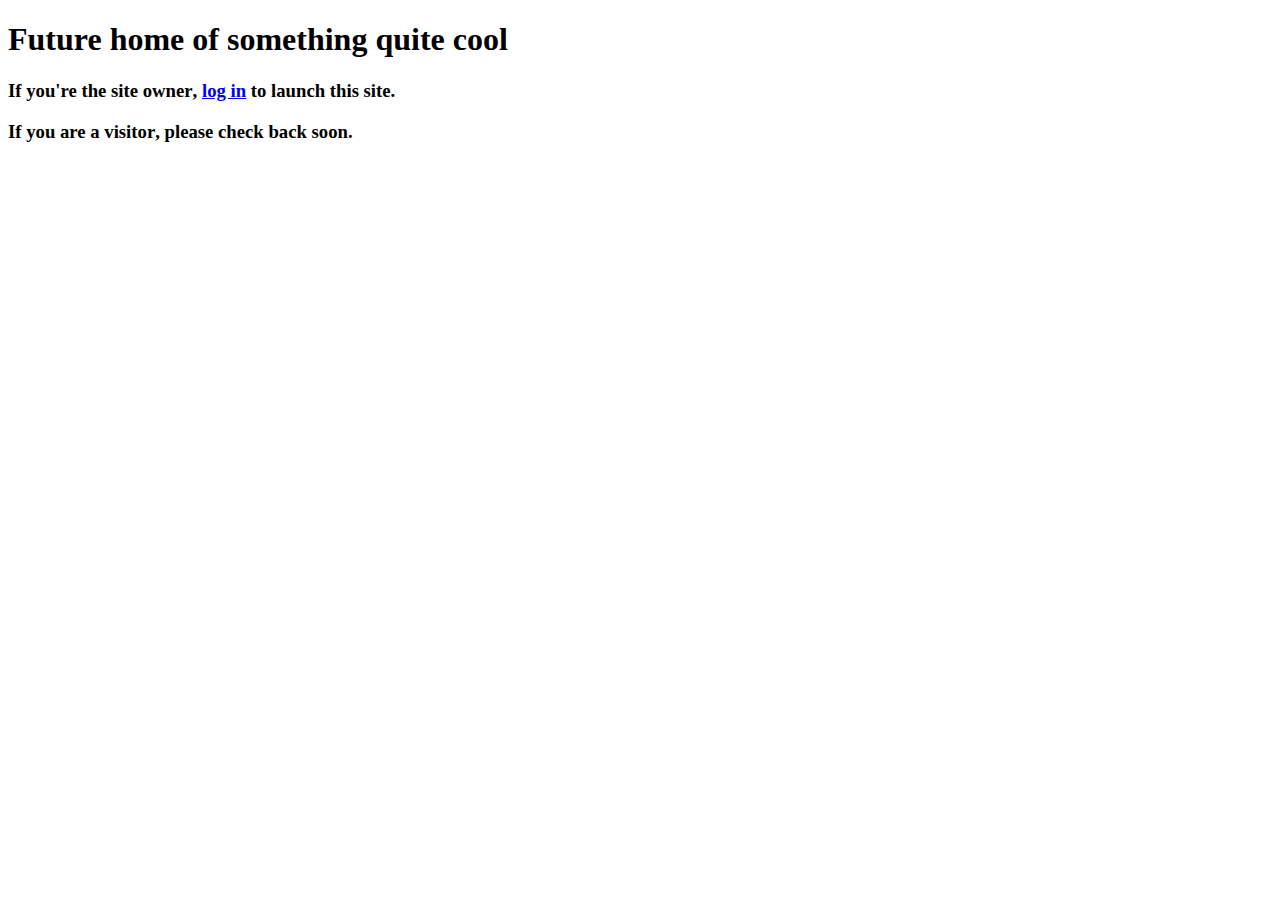
<file: info/welcome.html>
<!DOCTYPE html PUBLIC "-//W3C//DTD XHTML 1.0 Transitional//EN" "http://www.w3.org/TR/xhtml1/DTD/xhtml1-transitional.dtd">
<html xmlns="http://www.w3.org/1999/xhtml">

<head>
<meta http-equiv="Content-Type" content="text/html; charset=utf-8" />
<title>Coming Soon - Future home of something quite cool</title>

<link href="http://p3nlhclust404.shr.prod.phx3.secureserver.net/SharedContent/404-etc-styles.css" rel="stylesheet" type="text/css" media="screen" />

</head>

<body>

	<div class="body-coming-soon">
		<h1>
			<span>Future home of something quite cool</span>
		</h1>
		
		<div class="info-container">
			<div class="inner-border clear-fix">
				<h3 class="coming-soon-owner">
					If you're the <strong>site owner</strong>, <a href="https://hostingmanager.secureserver.net">log in</a> to launch this site.
				</h3>
				<h3 class="coming-soon-visitor">
					If you are a <strong>visitor</strong>, please check back soon.
				</h3>
			</div>
		</div>
	</div>

</body>
</html>
</file>
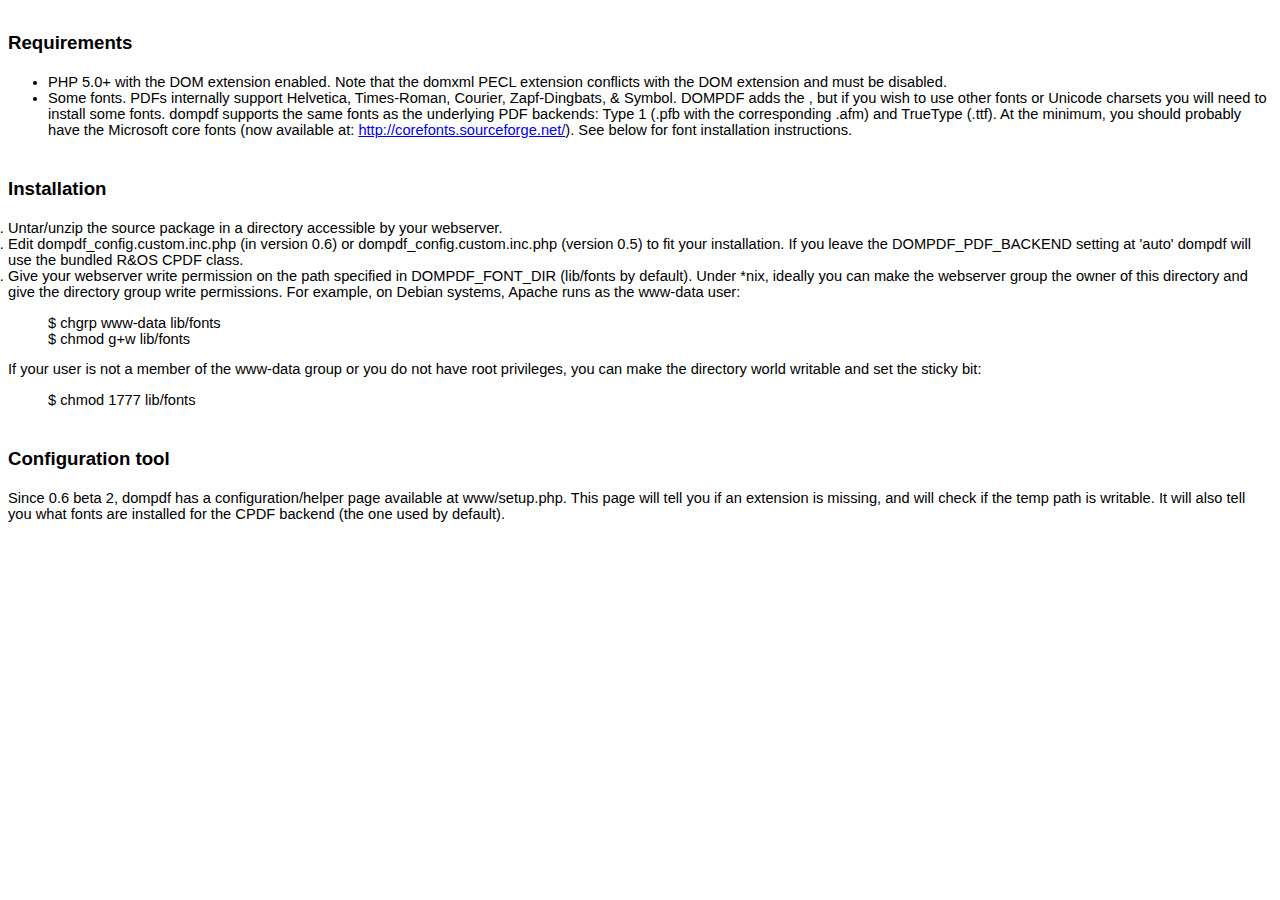
<file: phpExcelReader/dompdf/readme.html>
<html>
<head>
<title>DOMPDF 0.6.0 beta 3 release notes</title>
<style type="text/css">
ol {
	margin:0;
	padding:0
}
p {
	margin:0
}
.c5 {
	list-style-type:disc;
	margin:0;
	padding:0
}
.c12 {
	background-color:#ffffff;
}
.c7 {
	color:#1155cc;
	text-decoration:underline
}
.c1 {
	color:#000099;
	text-decoration:underline
}
.c8 {
	font-size:12pt;
	font-weight:bold
}
.c3 {
	font-size:14pt;
	font-weight:bold
}
.c6 {
	color:inherit;
	text-decoration:inherit
}
.c2 {
	padding-left:0pt;
	margin-left:36pt
}
.c10 {
	font-size:18pt
}
.c9 {
	color:#ff0000
}
.c11 {
	font-weight:bold
}
.c4 {
	height:11pt
}
.c0 {
	direction:ltr
}
.title {
	padding-top:24pt;
	line-height:1.15;
	text-align:left;
	color:#000000;
	font-size:36pt;
	font-family:Arial;
	font-weight:bold;
	padding-bottom:6pt
}
.subtitle {
	padding-top:18pt;
	line-height:1.15;
	text-align:left;
	color:#666666;
	font-style:italic;
	font-size:24pt;
	font-family:Georgia;
	padding-bottom:4pt
}
body {
	color:#000000;
	font-size:11pt;
	font-family:Arial
}
h1 {
	padding-top:18pt;
	line-height:1.15;
	text-align:left;
	color:#000000;
	font-size:18pt;
	font-family:Arial;
	font-weight:bold;
	padding-bottom:4pt
}
h2 {
	padding-top:18pt;
	line-height:1.15;
	text-align:left;
	color:#000000;
	font-size:14pt;
	font-family:Arial;
	font-weight:bold;
	padding-bottom:4pt
}
h3 {
	padding-top:14pt;
	line-height:1.15;
	text-align:left;
	color:#000000;
	font-size:14pt;
	font-family:Arial;
	font-weight:bold;
	padding-bottom:4pt
}
h4 {
	padding-top:12pt;
	line-height:1.15;
	text-align:left;
	color:#000000;
	font-size:12pt;
	font-family:Arial;
	font-weight:bold;
	padding-bottom:2pt
}
h5 {
	padding-top:11pt;
	line-height:1.15;
	text-align:left;
	color:#666666;
	font-size:10pt;
	font-family:Arial;
	font-weight:bold;
	padding-bottom:2pt
}
h6 {
	padding-top:10pt;
	line-height:1.15;
	text-align:left;
	color:#666666;
	font-style:italic;
	font-size:10pt;
	font-family:Arial;
	padding-bottom:2pt
}
</style>
</head>
<body class="c12">
<h2>Requirements</h2>
<ul>
	<li>PHP 5.0+ with the DOM extension enabled.   Note that the domxml PECL extension conflicts with the DOM extension and   must be disabled. </li>
	<li>Some fonts. PDFs internally support   Helvetica, Times-Roman, Courier, Zapf-Dingbats, &amp; Symbol. DOMPDF adds the , but if you wish to   use other fonts or Unicode charsets you will need to install some fonts.   dompdf supports the same fonts as the underlying PDF backends: Type 1   (.pfb with the corresponding .afm) and TrueType (.ttf). At the minimum,   you should probably have the Microsoft core fonts (now available at: <a href="http://corefonts.sourceforge.net/" rel="nofollow">http://corefonts.sourceforge.net/</a>). See below for font installation instructions.</li>
</ul>
<h2><a name="Installation"></a>Installation</h2>
<ol>
	<li>Untar/unzip the source package in a directory accessible by your webserver. </li>
	<li>Edit dompdf_config.custom.inc.php (in version 0.6) or dompdf_config.custom.inc.php   (version 0.5) to fit your installation. If you leave the   DOMPDF_PDF_BACKEND setting at 'auto' dompdf will use the bundled   R&amp;OS CPDF class. </li>
	<li>Give your webserver write permission on the path specified in DOMPDF_FONT_DIR (lib/fonts by default). Under *nix,   ideally you can make the webserver group the owner of this directory   and give the directory group write permissions. For example, on Debian   systems, Apache runs as the www-data user: </li>
</ol>
<blockquote>$ chgrp www-data lib/fonts<br>
	$ chmod g+w lib/fonts </blockquote>
<p>If your user is not a member of the www-data group or   you do not have root privileges, you can make the directory world   writable and set the sticky bit: </p>
<blockquote> $ chmod 1777 lib/fonts </blockquote>
<h2><a name="Configuration_tool"></a>Configuration tool</h2>
<p>Since 0.6 beta 2, dompdf has a configuration/helper page available at www/setup.php.   This page will tell you if an extension is missing, and will check if   the temp path is writable. It will also tell you what fonts are   installed for the CPDF backend (the one used by default). </p>
</body>
</html>
</file>
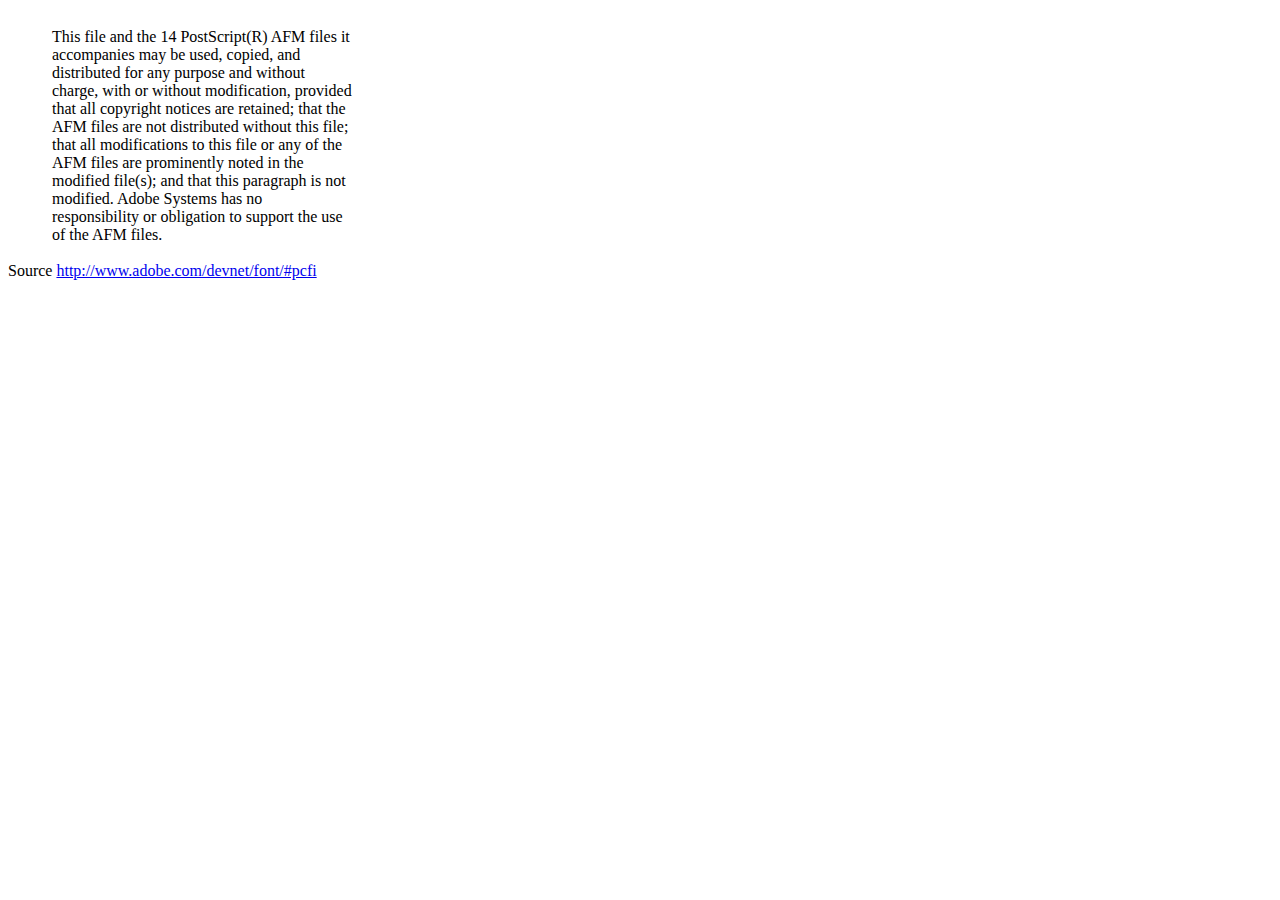
<file: phpExcelReader/dompdf/lib/fonts/mustRead.html>
<html>
	<head>
		<meta http-equiv="content-type" content="text/html;charset=iso-8859-1">
		<meta name="generator" content="Adobe GoLive 4">
		<title>Core 14 AFM Files - ReadMe</title>
	</head>
	<body bgcolor="white">
		<font color="white">or</font>
		<table border="0" cellpadding="0" cellspacing="2">
			<tr>
				<td width="40"></td>
				<td width="300">This file and the 14 PostScript(R) AFM files it accompanies may be used, copied, and distributed for any purpose and without charge, with or without modification, provided that all copyright notices are retained; that the AFM files are not distributed without this file; that all modifications to this file or any of the AFM files are prominently noted in the modified file(s); and that this paragraph is not modified. Adobe Systems has no responsibility or obligation to support the use of the AFM files. <font color="white">Col</font></td>
			</tr>
		</table>
		<p>Source <a href="http://www.adobe.com/devnet/font/#pcfi">http://www.adobe.com/devnet/font/#pcfi</a></p>
</body>
</html>
</file>
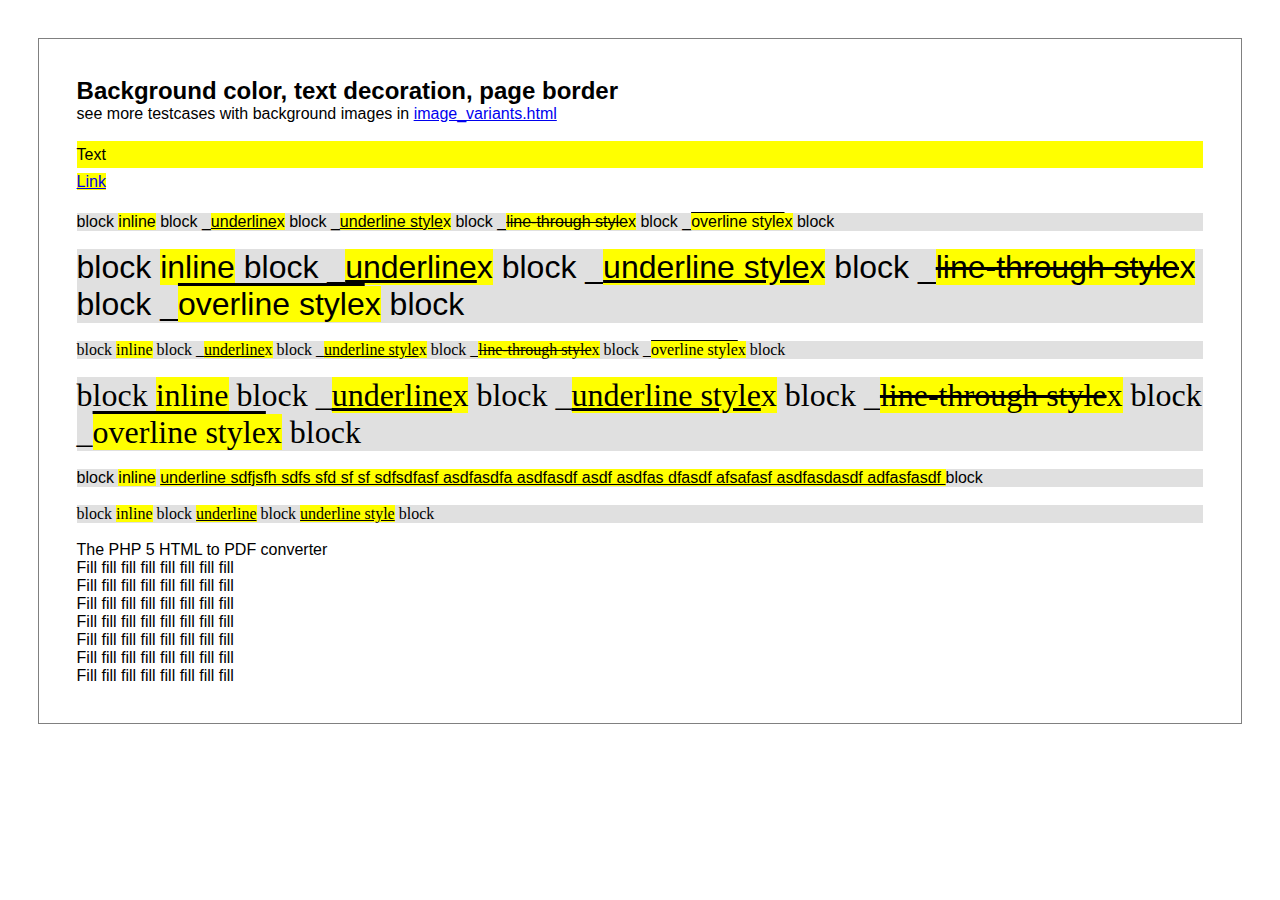
<file: phpExcelReader/dompdf/www/test/backgroundcolor_fontdecoration_pageborder.html>
<!DOCTYPE HTML PUBLIC "-//W3C//DTD HTML 4.01 Transitional//EN" "http://www.w3.org/TR/html4/loose.dtd">
<html>
<head>
<meta http-equiv="Content-Type" content="text/html; charset=iso-8859-15">
<style>
* { padding: 0; margin: 0; }

body {
  /*color: #7d7a7a;*/
  /*font-family: 'trebuchet ms', verdana, sans-serif;*/
  font-family: sans-serif;
}

div.page {
  margin:10mm;
  padding:10mm;
  border:0.5pt solid gray;
}
div.bgcolor {
  background-color:#e0e0e0;
  line-height:170%;
}
</style>
</head>

<body>
<div class="page">
<h2><a name="bgimages">Background color, text decoration, page border</a></h2>
<p>see more testcases with background images in <a href="image_variants.html">image_variants.html</a></p>

<div class="bgcolor">
</div>

<p>&nbsp;<p>

<p style="background:yellow; line-height:170%;">Text</p>
<p><a href="bgimages" style="background:yellow; line-height:170%;">Link</a></p>

<p>&nbsp;<p>

<div style="background-color:#e0e0e0;">
block
<span style="background-color:yellow;">inline</span>
block
_<u  style="background-color:yellow;">underline</u><span style="background-color:yellow;">x</span>
block
_<span style="background-color:yellow;text-decoration:underline;">underline style</span><span style="background-color:yellow;">x</span>
block
_<span style="background-color:yellow;text-decoration:line-through;">line-through style</span><span style="background-color:yellow;">x</span>
block
_<span style="background-color:yellow;text-decoration:overline;">overline style</span><span style="background-color:yellow;">x</span>
block
</div>

<p>&nbsp;<p>

<div style="font-size:200%; background-color:#e0e0e0;">
block
<span style="background-color:yellow;">inline</span>
block
_<u  style="background-color:yellow;">underline</u><span style="background-color:yellow;">x</span>
block
_<span style="background-color:yellow;text-decoration:underline;">underline style</span><span style="background-color:yellow;">x</span>
block
_<span style="background-color:yellow;text-decoration:line-through;">line-through style</span><span style="background-color:yellow;">x</span>
block
_<span style="background-color:yellow;text-decoration:overline;">overline style</span><span style="background-color:yellow;">x</span>
block
</div>

<p>&nbsp;<p>

<div style="font-family:times; background-color:#e0e0e0;">
block
<span style="background-color:yellow;">inline</span>
block
_<u  style="background-color:yellow;">underline</u><span style="background-color:yellow;">x</span> 
block
_<span style="background-color:yellow;text-decoration:underline;">underline style</span><span style="background-color:yellow;">x</span>
block
_<span style="background-color:yellow;text-decoration:line-through;">line-through style</span><span style="background-color:yellow;">x</span>
block
_<span style="background-color:yellow;text-decoration:overline;">overline style</span><span style="background-color:yellow;">x</span>
block
</div>

<p>&nbsp;<p>

<div style="font-family:times; font-size:200%; background-color:#e0e0e0;">
block
<span style="background-color:yellow;">inline</span>
block
_<u  style="background-color:yellow;">underline</u><span style="background-color:yellow;">x</span>
block
_<span style="background-color:yellow;text-decoration:underline;">underline style</span><span style="background-color:yellow;">x</span>
block
_<span style="background-color:yellow;text-decoration:line-through;">line-through style</span><span style="background-color:yellow;">x</span>
block
_<span style="background-color:yellow;text-decoration:overline;">overline style</span><span style="background-color:yellow;">x</span>
block
</div>
<p>&nbsp;<p>

<div style="background-color:#e0e0e0;">
block
<span style="background-color:yellow;">inline</span>
<span style="background-color:yellow;text-decoration:underline;">
underline sdfjsfh sdfs sfd sf sf sdfsdfasf asdfasdfa asdfasdf asdf asdfas dfasdf afsafasf asdfasdasdf adfasfasdf
</span>
block
</div>

<p>&nbsp;<p>

<div style="background-color:#e0e0e0;font-family:serif;">
block
<span style="background-color:yellow;">inline</span>
block
<u  style="background-color:yellow;">underline</u>
block
<span style="background-color:yellow;text-decoration:underline;">underline style</span>
block
</div>

<p>&nbsp;<p>

<p>
<span>The PHP 5 HTML to PDF converter</span>
</p>

<p>Fill fill fill fill fill fill fill fill</p>
<p>Fill fill fill fill fill fill fill fill</p>
<p>Fill fill fill fill fill fill fill fill</p>
<p>Fill fill fill fill fill fill fill fill</p>
<p>Fill fill fill fill fill fill fill fill</p>
<p>Fill fill fill fill fill fill fill fill</p>
<p>Fill fill fill fill fill fill fill fill</p>
<div>
</body> </html>
</file>
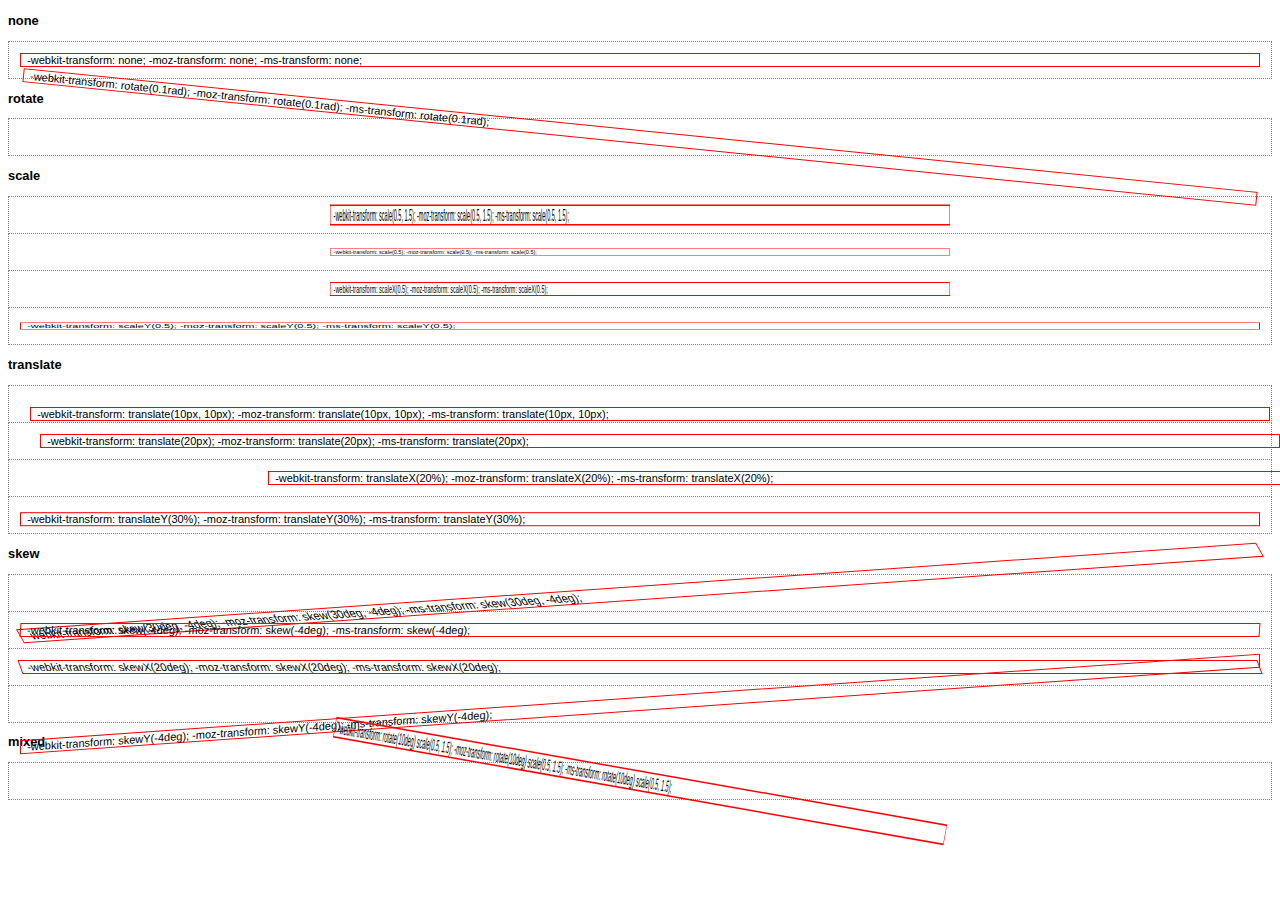
<file: phpExcelReader/dompdf/www/test/css_2d_transforms.html>
<!DOCTYPE html PUBLIC "-//W3C//DTD XHTML 1.0 Strict//EN"
 "http://www.w3.org/TR/xhtml1/DTD/xhtml1-strict.dtd">
<html xmlns="http://www.w3.org/1999/xhtml" xml:lang="en" lang="en"><head>
<title></title>


<style>
  body {
    font-family: sans-serif;
    font-size: 11px;
  }
  div.transformed {
    border: 1px solid red;
    -webkit-transform-origin: 50% 50%;
    -moz-transform-origin: 50% 50%;
    -ms-transform-origin: 50% 50%;
  }
  div.transformed:after {
    content: attr(style);
  }
  
  div.grid {
    border: 1px dotted grey;
    margin: 0;
    padding: 1em;
    margin-bottom: -1px;
  }
</style>

<!--[if IE]>
<script type="text/javascript" src="../cssSandpaper/js/EventHelpers.js"></script>
<script type="text/javascript" src="../cssSandpaper/js/cssQuery-p.js"></script>
<script type="text/javascript" src="../cssSandpaper/js/jcoglan.com/sylvester.js"></script>
<script type="text/javascript" src="../cssSandpaper/js/cssSandpaper.js"></script>

<script type="text/javascript">
  if (!document.documentMode || document.documentMode < 9)
  
  window.onload = function(){
    var nodes = document.querySelectorAll("*[style]");
    
    for (var i = 0; i < nodes.length; i++) {
      var style = nodes[i].getAttribute("style");
      var trans = /-ms-transform\s*:\s*([^;]+)/i.exec(style);
      
      try {
        if (trans && trans[1] !== "none") {
          cssSandpaper.setTransform(nodes[i], trans[1]);
        }
      } catch(e) {}
    }
  }
</script>
<![endif]-->

</head>
<body>

<h3>none</h3>
<div class="grid"><div class="transformed" style="-webkit-transform: none; -moz-transform: none; -ms-transform: none;">&nbsp; </div></div>

<h3>rotate</h3>
<div class="grid"><div class="transformed" style="-webkit-transform: rotate(0.1rad); -moz-transform: rotate(0.1rad); -ms-transform: rotate(0.1rad);">&nbsp; </div></div>

<h3>scale</h3>
<div class="grid"><div class="transformed" style="-webkit-transform: scale(0.5, 1.5); -moz-transform: scale(0.5, 1.5); -ms-transform: scale(0.5, 1.5);">&nbsp; </div></div>
<div class="grid"><div class="transformed" style="-webkit-transform: scale(0.5); -moz-transform: scale(0.5); -ms-transform: scale(0.5);">&nbsp; </div></div>
<div class="grid"><div class="transformed" style="-webkit-transform: scaleX(0.5); -moz-transform: scaleX(0.5); -ms-transform: scaleX(0.5);">&nbsp; </div></div>
<div class="grid"><div class="transformed" style="-webkit-transform: scaleY(0.5); -moz-transform: scaleY(0.5); -ms-transform: scaleY(0.5);">&nbsp; </div></div>

<h3>translate</h3>
<div class="grid"><div class="transformed" style="-webkit-transform: translate(10px, 10px); -moz-transform: translate(10px, 10px); -ms-transform: translate(10px, 10px);">&nbsp; </div></div>
<div class="grid"><div class="transformed" style="-webkit-transform: translate(20px); -moz-transform: translate(20px); -ms-transform: translate(20px);">&nbsp; </div></div>
<div class="grid"><div class="transformed" style="-webkit-transform: translateX(20%); -moz-transform: translateX(20%); -ms-transform: translateX(20%);">&nbsp; </div></div>
<div class="grid"><div class="transformed" style="-webkit-transform: translateY(30%); -moz-transform: translateY(30%); -ms-transform: translateY(30%);">&nbsp; </div></div>

<h3>skew</h3>
<div class="grid"><div class="transformed" style="-webkit-transform: skew(30deg, -4deg); -moz-transform: skew(30deg, -4deg); -ms-transform: skew(30deg, -4deg);">&nbsp; </div></div>
<div class="grid"><div class="transformed" style="-webkit-transform: skew(-4deg); -moz-transform: skew(-4deg); -ms-transform: skew(-4deg);">&nbsp; </div></div>
<div class="grid"><div class="transformed" style="-webkit-transform: skewX(20deg); -moz-transform: skewX(20deg); -ms-transform: skewX(20deg);">&nbsp; </div></div>
<div class="grid"><div class="transformed" style="-webkit-transform: skewY(-4deg); -moz-transform: skewY(-4deg); -ms-transform: skewY(-4deg);">&nbsp; </div></div>

<h3>mixed</h3>
<div class="grid"><div class="transformed" style="-webkit-transform: rotate(10deg) scale(0.5, 1.5); -moz-transform: rotate(10deg) scale(0.5, 1.5); -ms-transform: rotate(10deg) scale(0.5, 1.5);">&nbsp; </div></div>

</body>
</html>
</file>
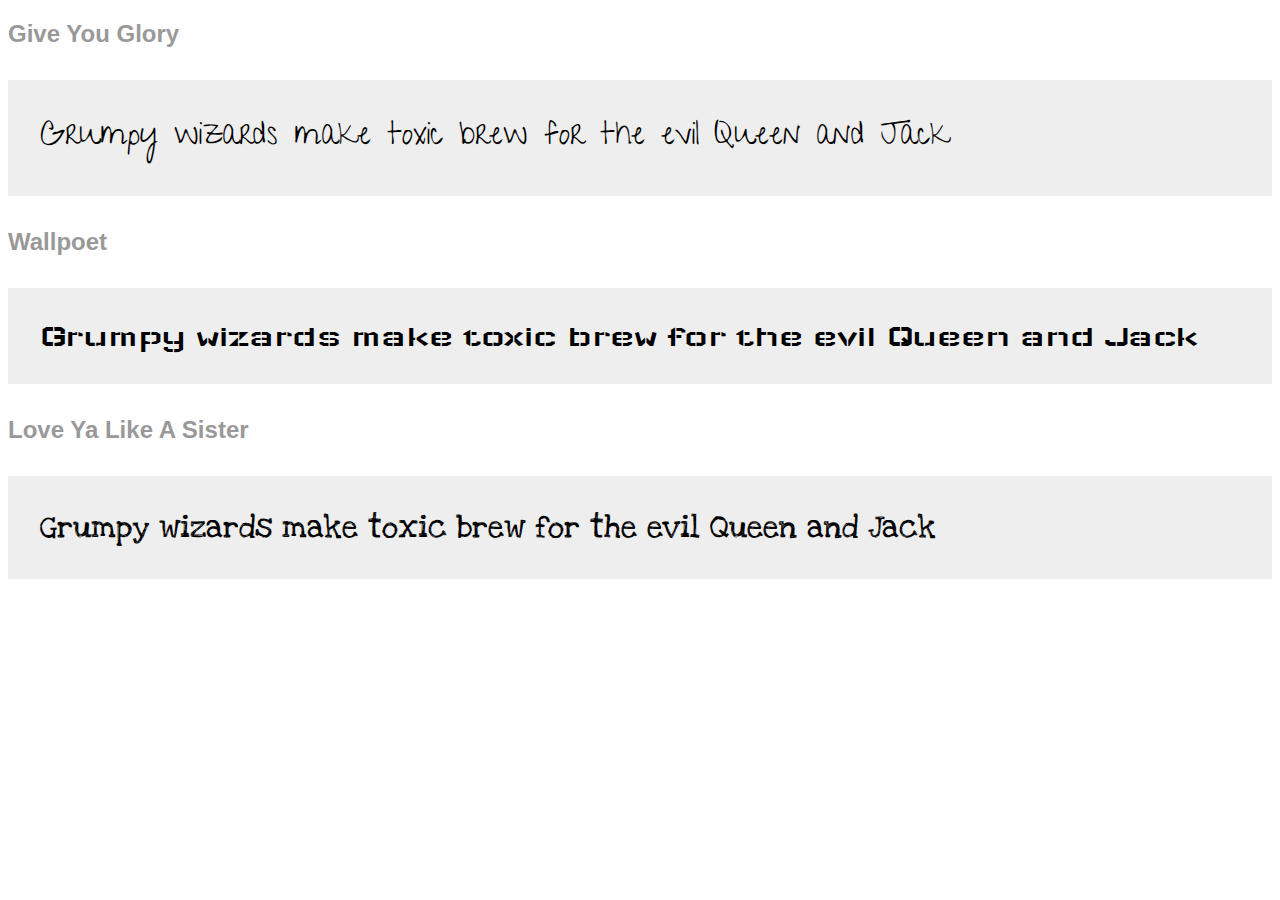
<file: phpExcelReader/dompdf/www/test/css_at_font_face.html>
<!DOCTYPE HTML PUBLIC "-//W3C//DTD HTML 4.01 Transitional//EN" "http://www.w3.org/TR/html4/loose.dtd">
<html>
<head>
<meta http-equiv="Content-Type" content="text/html; charset=iso-8859-15">
<link href='http://fonts.googleapis.com/css?family=Give+You+Glory&v2' rel='stylesheet' type='text/css'>
<link href='http://fonts.googleapis.com/css?family=Wallpoet&v2' rel='stylesheet' type='text/css'>
<link href='http://fonts.googleapis.com/css?family=Love+Ya+Like+A+Sister&v2' rel='stylesheet' type='text/css'>
<style type="text/css">
	body {
		font-family: sans-serif;
	}
	p {
		font-size: 2em;
		background: #eee;
		padding: 1em;
	}
	
	h2 {
		color: #999;
	}
</style>
</head>
<body>

<h2>Give You Glory</h2>
<p style="font-family: 'Give You Glory', sans-serif;">
  Grumpy wizards make toxic brew for the evil Queen and Jack
</p>

<h2>Wallpoet</h2>
<p style="font-family: 'Wallpoet', sans-serif;">
  Grumpy wizards make toxic brew for the evil Queen and Jack
</p>

<h2>Love Ya Like A Sister</h2>
<p style="font-family: 'Love Ya Like A Sister', sans-serif;">
  Grumpy wizards make toxic brew for the evil Queen and Jack
</p>

</body>
</html>
</file>
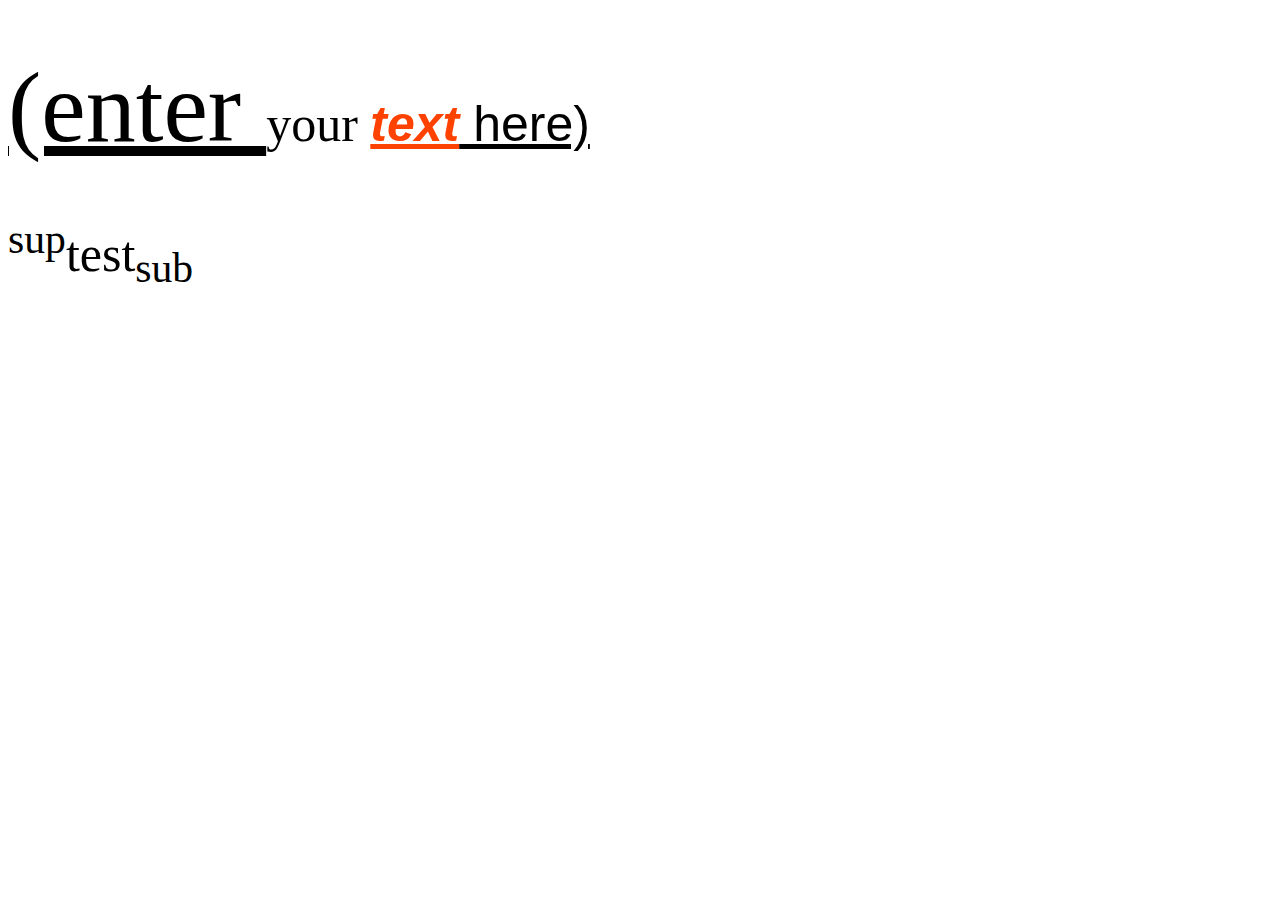
<file: phpExcelReader/dompdf/www/test/css_baseline.html>
<!DOCTYPE html PUBLIC "-//W3C//DTD XHTML 1.0 Strict//EN"
 "http://www.w3.org/TR/xhtml1/DTD/xhtml1-strict.dtd">
<html xmlns="http://www.w3.org/1999/xhtml" xml:lang="en" lang="en"><head>
<title></title>

<style type="text/css">
body {
  /*text-decoration: underline;*/
  font-size: 50px;
}

#one span {
	vertical-align: baseline;
}

#two span {
  vertical-align: top;
	color: green;
  text-decoration: underline;
}

span.first {
	font-size: 2em;
  text-decoration: underline;
}

span.second {
	font-family: sans-serif;
	font-weight: bold; 
	color: rgb(255, 66, 0);
  font-style: italic;
  text-decoration: underline;
}

span.third {
	font-family: sans-serif;
	font-size: 1em;
  text-decoration: underline;
}
</style>
</head>
<body>

<p id="one">
<span class="first">(enter </span><span >your </span><span class="second">text</span><span class="third"> here)</span>
</p>

<p id="two">
<sup>sup</sup>test<sub>sub</sub>
</p>

</body>
</html>
</file>
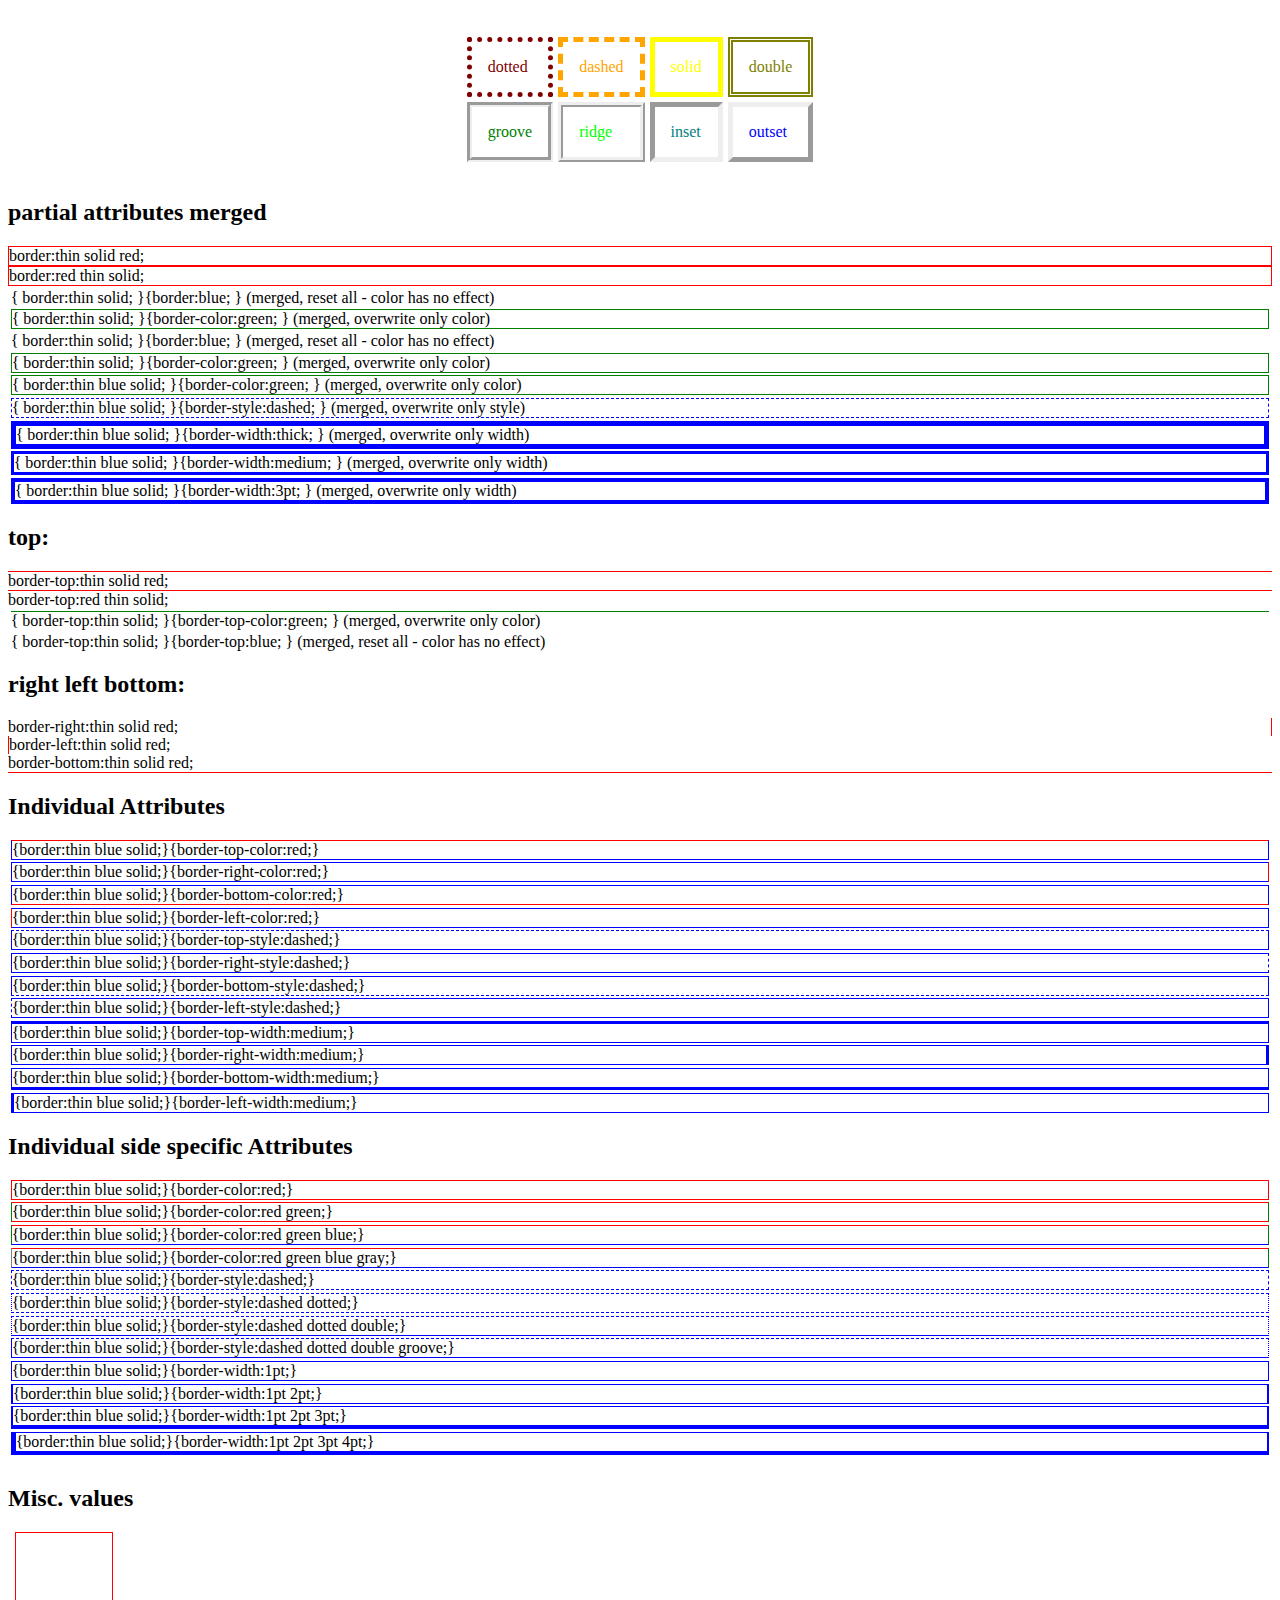
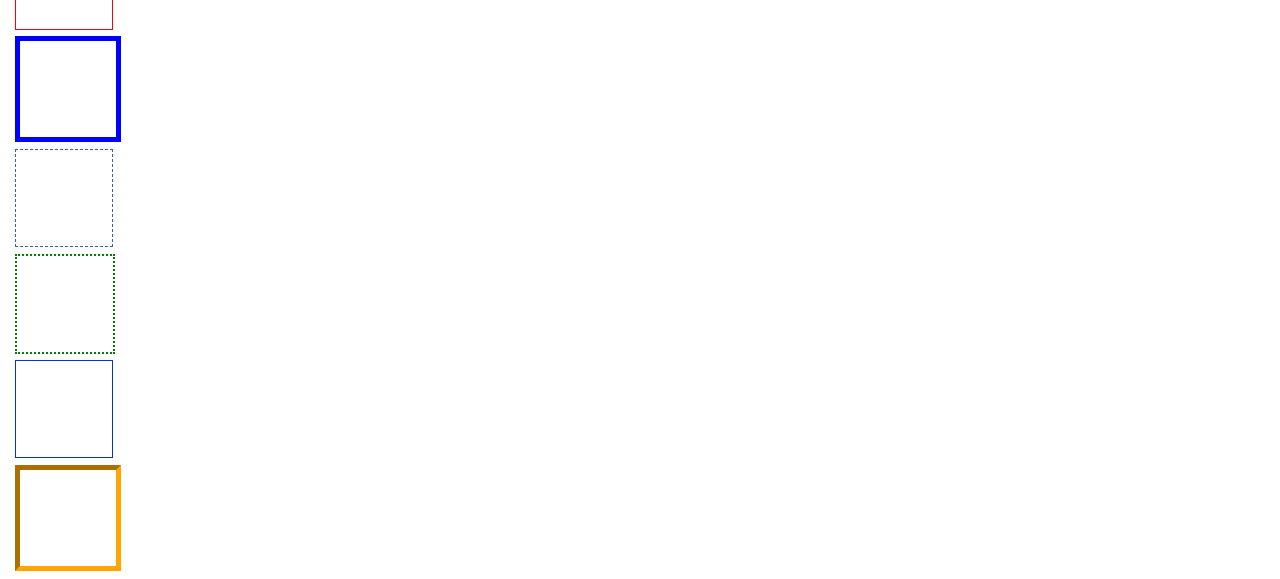
<file: phpExcelReader/dompdf/www/test/css_border.html>
<!DOCTYPE HTML PUBLIC "-//W3C//DTD HTML 4.01 Transitional//EN" "http://www.w3.org/TR/html4/loose.dtd">
<html>
<head>
<meta http-equiv="Content-Type" content="text/html; charset=iso-8859-15">
<style>
table {
  border-spacing: 5px;
  margin: 2em auto;
}
td {
  border-width: 5px;
  padding: 1em;
}

td.dotted { border-style: dotted; color: maroon;}
td.dashed { border-style: dashed; color: orange; }
td.solid  { border-style: solid; color: yellow; }
td.double { border-style: double; color: olive; }
td.groove { border-style: groove; color: green; }
td.ridge  { border-style: ridge; color: lime; }
td.inset  { border-style: inset; color: teal; }
td.outset { border-style: outset; color: blue; }

div.full { border:thin blue solid; margin:2pt;}

div.partialthinsolid,
div.partial1,
div.partial2 { border:thin solid; margin:2pt;}

div.partial1 { border-color:green; }
div.partial2 { border:blue;}

div.partial3 { border-style:dashed; }
div.partial4 { border-width:thick; }
div.partial5 { border-width:medium; }
div.partial6 { border-width:3pt; }

div.partial1top,
div.partial2top { border-top:thin solid; margin:2pt;}

div.partial1top {border-top-color:green; }
div.partial2top {border-top:blue;}

.d { width: 1in; height: 1in; margin: 5pt; }

.b1 {
  border: 1px solid red;
}

.b2 {
  border: solid thick blue;
}

.b3 {
  border: #369 thin dashed;
}

.b4 {
  border: dotted green 2px;
}

.b5 {
  border: 0.1em #0033DD solid;
}

.b6 {
  border: orange inset 4pt;
}

hr {
	page-break-after: always;
	visibility: hidden;
}

</style>
</head>

<body>
<table>
  <tr>
    <td class="dotted">dotted</td>
    <td class="dashed">dashed</td>
    <td class="solid">solid</td>
    <td class="double">double</td>
  </tr>
  <tr>
    <td class="groove">groove</td>
    <td class="ridge">ridge</td>
    <td class="inset">inset</td>
    <td class="outset">outset</td>
  </tr>
</table>

<h2>partial attributes merged</h2>

<div style="border:thin solid red;">border:thin solid red;</div>
<div style="border:red thin solid;">border:red thin solid;</div>
<div class="partialthinsolid partial2">{ border:thin solid; }{border:blue; } (merged, reset all - color has no effect)</div>
<div class="partialthinsolid partial1">{ border:thin solid; }{border-color:green; } (merged, overwrite only color)</div>
<div class="partial2">{ border:thin solid; }{border:blue; } (merged, reset all - color has no effect)</div>
<div class="partial1">{ border:thin solid; }{border-color:green; } (merged, overwrite only color)</div>
<div class="full partial1">{ border:thin blue solid; }{border-color:green; } (merged, overwrite only color)</div>
<div class="full partial3">{ border:thin blue solid; }{border-style:dashed; } (merged, overwrite only style)</div>
<div class="full partial4">{ border:thin blue solid; }{border-width:thick; } (merged, overwrite only width)</div>
<div class="full partial5">{ border:thin blue solid; }{border-width:medium; } (merged, overwrite only width)</div>
<div class="full partial6">{ border:thin blue solid; }{border-width:3pt; } (merged, overwrite only width)</div>

<h2>top:</h2>

<div style="border-top:thin solid red;">border-top:thin solid red;</div>
<div style="border-top:red thin solid;">border-top:red thin solid;</div>
<div class="partial1top">{ border-top:thin solid; }{border-top-color:green; } (merged, overwrite only color)</div>
<div class="partial2top">{ border-top:thin solid; }{border-top:blue; } (merged, reset all - color has no effect)</div>

<h2>right left bottom:</h2>

<div style="border-right:thin solid red;">border-right:thin solid red;</div>
<div style="border-left:thin solid red;">border-left:thin solid red;</div>
<div style="border-bottom:thin solid red;">border-bottom:thin solid red;</div>

<h2>Individual Attributes</h2>
<div class="full" style="border-top-color:red;">{border:thin blue solid;}{border-top-color:red;}</div>
<div class="full" style="border-right-color:red;">{border:thin blue solid;}{border-right-color:red;}</div>
<div class="full" style="border-bottom-color:red;">{border:thin blue solid;}{border-bottom-color:red;}</div>
<div class="full" style="border-left-color:red;">{border:thin blue solid;}{border-left-color:red;}</div>

<div class="full" style="border-top-style:dashed;">{border:thin blue solid;}{border-top-style:dashed;}</div>
<div class="full" style="border-right-style:dashed;">{border:thin blue solid;}{border-right-style:dashed;}</div>
<div class="full" style="border-bottom-style:dashed;">{border:thin blue solid;}{border-bottom-style:dashed;}</div>
<div class="full" style="border-left-style:dashed;">{border:thin blue solid;}{border-left-style:dashed;}</div>

<div class="full" style="border-top-width:medium;">{border:thin blue solid;}{border-top-width:medium;}</div>
<div class="full" style="border-right-width:medium;">{border:thin blue solid;}{border-right-width:medium;}</div>
<div class="full" style="border-bottom-width:medium;">{border:thin blue solid;}{border-bottom-width:medium;}</div>
<div class="full" style="border-left-width:medium;">{border:thin blue solid;}{border-left-width:medium;}</div>

<h2>Individual side specific Attributes</h2>

<div class="full" style="border-color:red;">{border:thin blue solid;}{border-color:red;}</div>
<div class="full" style="border-color:red green;">{border:thin blue solid;}{border-color:red green;}</div>
<div class="full" style="border-color:red green blue;">{border:thin blue solid;}{border-color:red green blue;}</div>
<div class="full" style="border-color:red green blue gray;">{border:thin blue solid;}{border-color:red green blue gray;}</div>

<div class="full" style="border-style:dashed;">{border:thin blue solid;}{border-style:dashed;}</div>
<div class="full" style="border-style:dashed dotted;">{border:thin blue solid;}{border-style:dashed dotted;}</div>
<div class="full" style="border-style:dashed dotted double;">{border:thin blue solid;}{border-style:dashed dotted double;}</div>
<div class="full" style="border-style:dashed dotted double groove;">{border:thin blue solid;}{border-style:dashed dotted double groove;}</div>

<div class="full" style="border-width:1pt;">{border:thin blue solid;}{border-width:1pt;}</div>
<div class="full" style="border-width:1pt 2pt;">{border:thin blue solid;}{border-width:1pt 2pt;}</div>
<div class="full" style="border-width:1pt 2pt 3pt;">{border:thin blue solid;}{border-width:1pt 2pt 3pt;}</div>
<div class="full" style="border-width:1pt 2pt 3pt 4pt;">{border:thin blue solid;}{border-width:1pt 2pt 3pt 4pt;}</div>

<hr />
<h2>Misc. values</h2>

<div class="d b1"> </div>
<div class="d b2"> </div>
<div class="d b3"> </div>
<div class="d b4"> </div>
<div class="d b5"> </div>
<div class="d b6"> </div>
</body> </html>
</file>
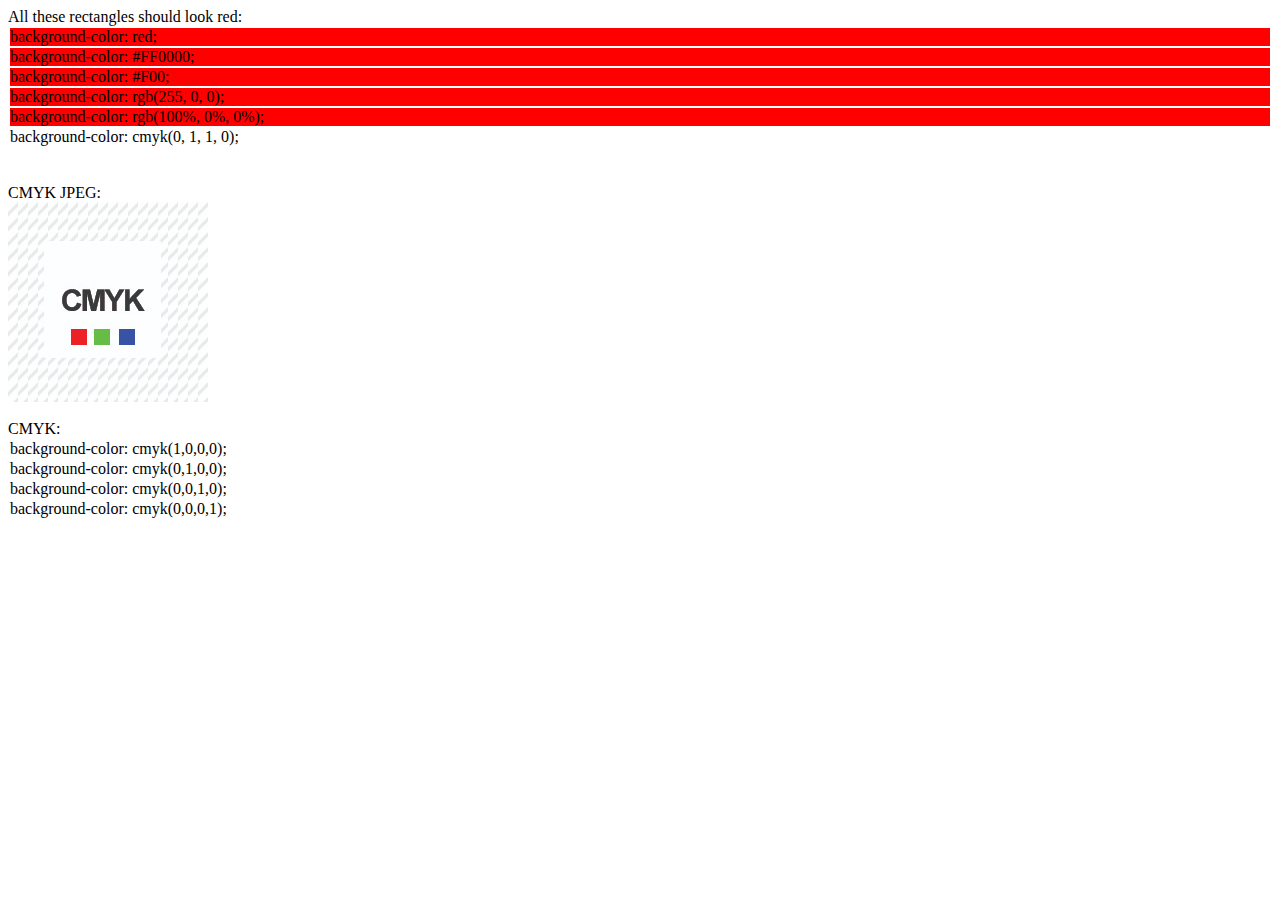
<file: phpExcelReader/dompdf/www/test/css_color_cmyk.html>
<!DOCTYPE HTML PUBLIC "-//W3C//DTD HTML 4.01 Transitional//EN" "http://www.w3.org/TR/html4/loose.dtd">
<html>
<head>
<meta http-equiv="Content-Type" content="text/html; charset=iso-8859-15">

<style type="text/css">
body {
  color: cmyk(0,0,0,1);
}
div {
  margin: 2px;
}
div:before {
  content: attr(style);
}
</style>

</head>

<body>
All these rectangles should look red:

<div style="background-color: red;"></div>

<div style="background-color: #FF0000;"></div>

<div style="background-color: #F00;"></div>

<div style="background-color: rgb(255, 0, 0);"></div>

<div style="background-color: rgb(100%, 0%, 0%);"></div>

<div style="background-color: cmyk(0, 1, 1, 0);"></div>
<br />
<br />

CMYK JPEG: <br />
<img src="images/cmyk_test2.jpg" />

<br /><br />
CMYK: 
<div style="background-color: cmyk(1,0,0,0);"></div>

<div style="background-color: cmyk(0,1,0,0);"></div>

<div style="background-color: cmyk(0,0,1,0);"></div>

<div style="background-color: cmyk(0,0,0,1);"></div>


</body> </html>
</file>
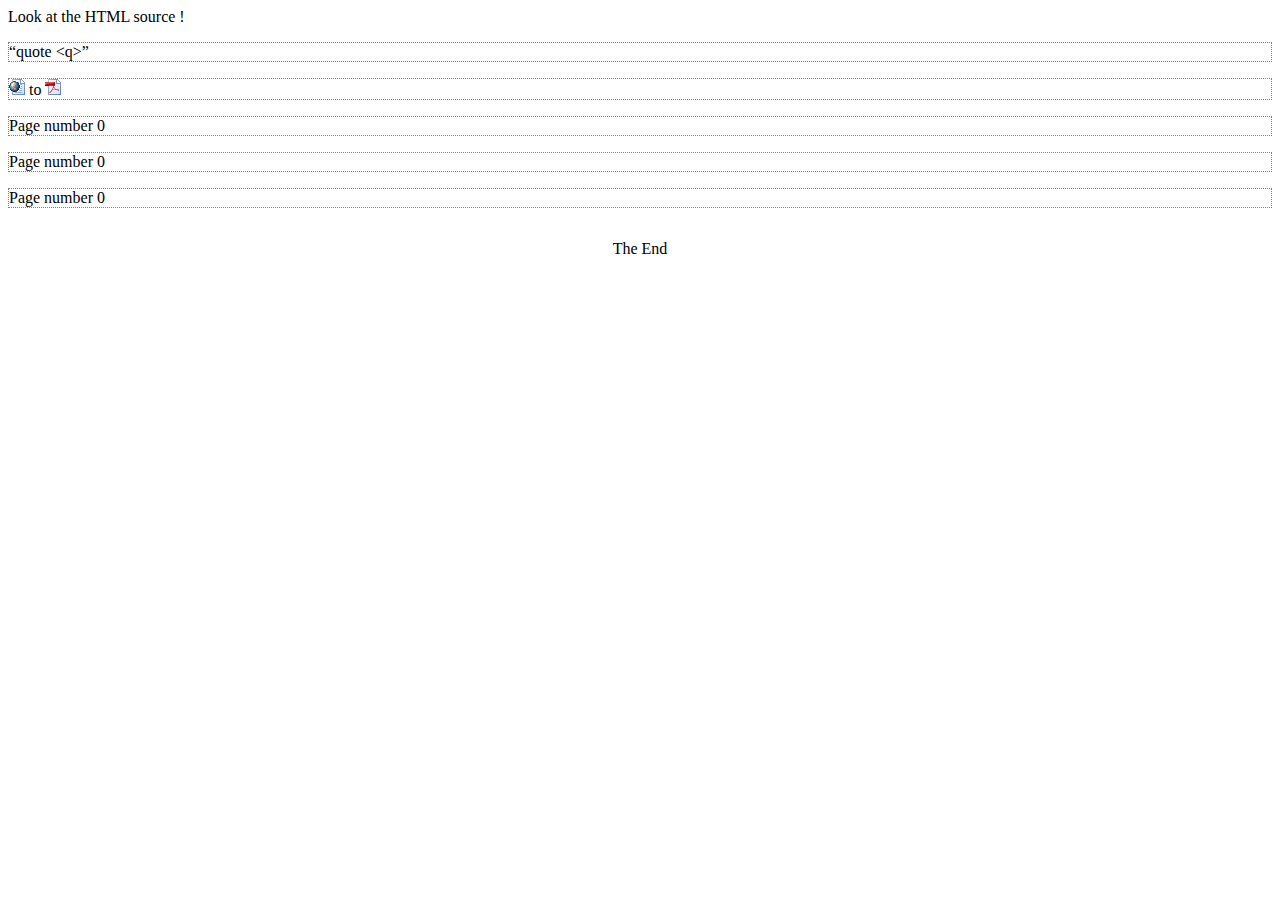
<file: phpExcelReader/dompdf/www/test/css_content.html>
<!DOCTYPE HTML PUBLIC "-//W3C//DTD HTML 4.01 Transitional//EN" "http://www.w3.org/TR/html4/loose.dtd">
<html>
<head>
<meta http-equiv="Content-Type" content="text/html; charset=iso-8859-15">
<style>

p {
  border: 1px dotted grey;
}

p.image:before  {
  content: url(images/html.png);
}
p.image:after  {
  content: url(images/pdf.png);
}

p.counter {
	page-break-after: always;
}
p.counter:before  {
  content: "Page number " counter(page, upper-roman);
}

body:after {
  content: "The End";
  display: block;
  margin-top: 2em;
  text-align: center;
}

</style>
</head>

<body>
  Look at the HTML source !
	
  <p><q>quote &lt;q&gt;</q></p>
  <p class="image"> to </p>
	
  <p class="counter"></p>
  <p class="counter"></p>
  <p class="counter"></p>

</body>

</html>
</file>
